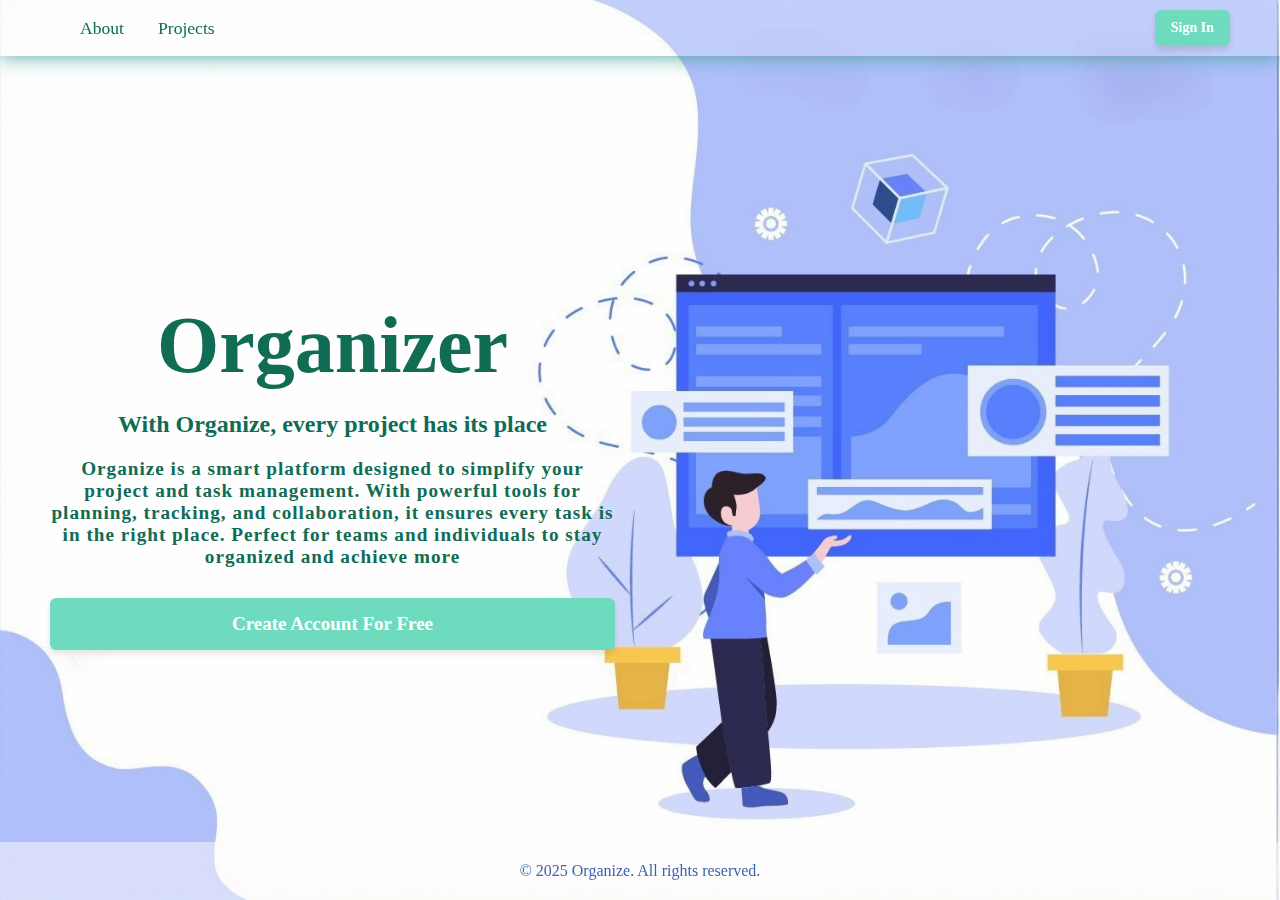
<file: index.html>
<!DOCTYPE html>
<html lang="en">
  <head>
    <link rel="preconnect" href="https://fonts.googleapis.com" />
    <link rel="preconnect" href="https://fonts.gstatic.com" crossorigin />
    <link
      href="https://fonts.googleapis.com/css2?family=Noto+Serif:ital,wght@0,100..900;1,100..900&display=swap"
      rel="stylesheet"
    />
    <link rel="stylesheet" href="style.css" />
    <link rel="icon" href="icon.png" type="image/x-icon" />
    <meta charset="UTF-8" />
    <meta name="viewport" content="width=device-width, initial-scale=1.0" />
    <title>Organizer</title>
  </head>
  <body>
    <!-- 1 -->
    <header>
      <nav class="navigation">
        <a href="index.html">About</a>

        <a href="LogIn.html">Projects</a>
      </nav>

      <a href="LogIn.html" class="button" id="SignButton">Sign In</a>
    </header>

    <section class="main">
      <div class="content-container">
        <div class="text-section">
          <h1>Organizer</h1>

          <h2>With Organize, every project has its place</h2>

          <p>
            Organize is a smart platform designed to simplify your project and
            task management. With powerful tools for planning, tracking, and
            collaboration, it ensures every task is in the right place. Perfect
            for teams and individuals to stay organized and achieve more
          </p>

          <a href="creatAccount.html" class="main-btn">
            Create Account For Free</a
          >
        </div>
        <div class="image-section">

        </div>
      </div>
    </section>

    <footer class="footer">
      <p>© 2025 Organize. All rights reserved.</p>
    </footer>

    <script src="main.js"></script>
  </body>
</html>
</file>
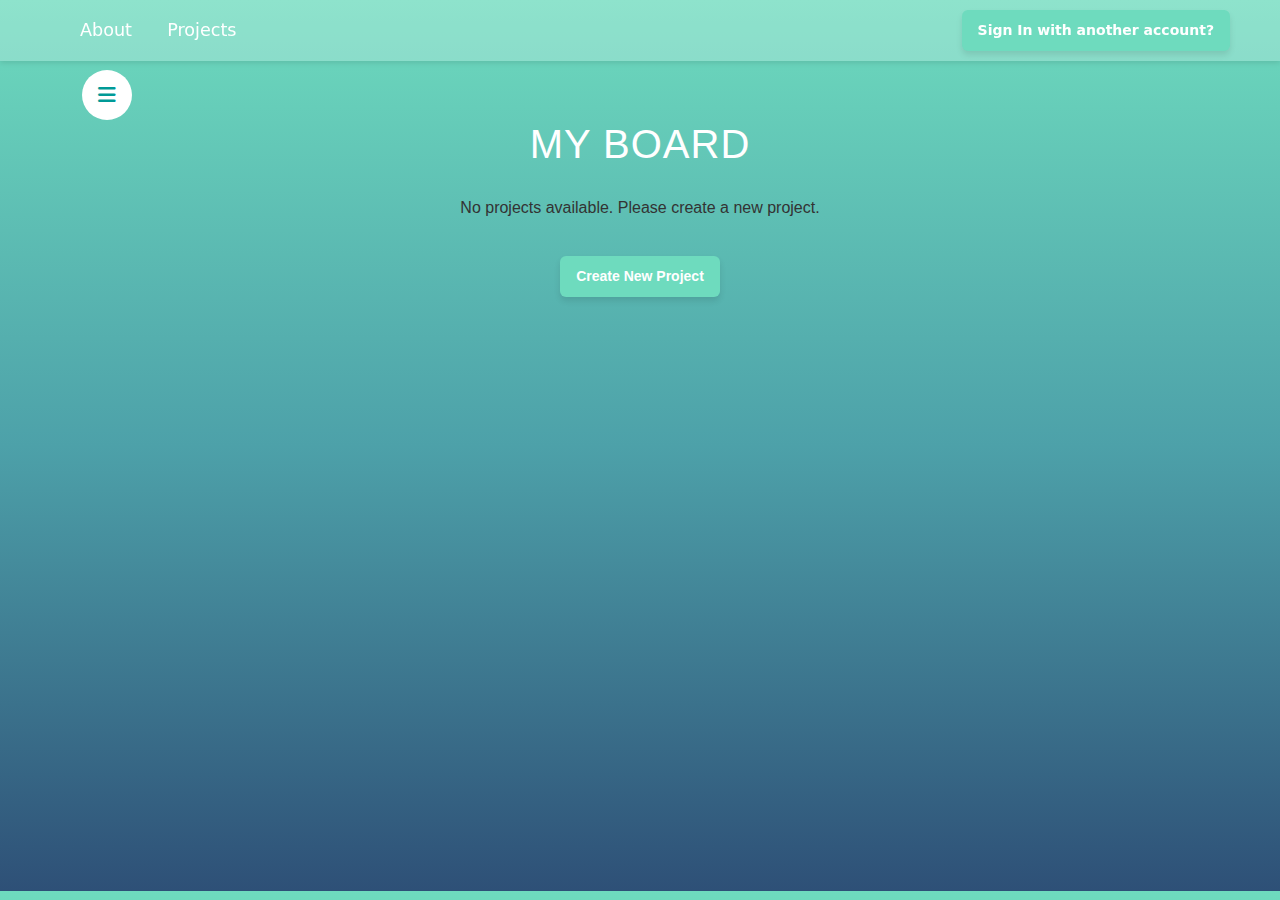
<file: cards.html>
<!DOCTYPE html>
<html lang="en">
  <head>
    <meta charset="UTF-8" />
    <meta name="viewport" content="width=device-width, initial-scale=1.0" />
    <title>Organizer</title>
    <link rel="stylesheet" href="cards.css" />
    <link rel="icon" href="cards.css" type="image/x-icon" />
    <link
      rel="stylesheet"
      href="https://cdnjs.cloudflare.com/ajax/libs/font-awesome/6.7.2/css/all.min.css"
      integrity="sha512-Evv84Mr4kqVGRNSgIGL/F/aIDqQb7xQ2vcrdIwxfjThSH8CSR7PBEakCr51Ck+w+/U6swU2Im1vVX0SVk9ABhg=="
      crossorigin="anonymous"
      referrerpolicy="no-referrer"
    />
    <link
      href="https://cdn.jsdelivr.net/npm/bootstrap@5.3.0/dist/css/bootstrap.min.css"
      rel="stylesheet"
      crossorigin="anonymous"
    />
  </head>
  <body>
    <header>
      <nav class="navigation">
        <a href="index.html">About</a>

        <a href="#project">Projects</a>
      </nav>

      <a href="LogIn.html" class="button" id="SignButton"
        >Sign In with another account?</a
      >
    </header>
    <div class="container">
      <button
        class="sideBarBtn"
        type="button"
        data-bs-toggle="offcanvas"
        data-bs-target="#offcanvasExample"
        aria-controls="offcanvasExample"
      >
        <i class="fa-solid fa-bars"></i>
      </button>
    </div>
    <div
      class="offcanvas offcanvas-start"
      tabindex="-1"
      id="offcanvasExample"
      aria-labelledby="offcanvasExampleLabel"
      style="background-color: #00515a85"
    >
      <div class="offcanvas-header">
        <h5 class="offcanvas-title" id="offcanvasExampleLabel">
          <div class="user-details">
            <h2 class="username" id="userNameDisplay">Username</h2>
          </div>
        </h5>
        <button
          type="button"
          class="btn-close"
          data-bs-dismiss="offcanvas"
          aria-label="Close"
        ></button>
      </div>
      <div class="offcanvas-body">
        <div class="profile">
          <div class="avatar">😊</div>
          <div class="user-details">
            <p
              class="email"
              style="color: white; font-size: larger"
              id="emailDisplay"
            >
              example@gmail.com
            </p>
          </div>
        </div>
        <nav>
          <ul class="menu">
            <li>
              <a href="index.html" class="active"
                ><span>🏠</span> Home</a
              >
            </li>
            <li>
              <a href="#"><span>📂</span> Projects</a>
            </li>
            <li>
              <a href="#"><span>🛠️</span> Services</a>
            </li>
          </ul>
        </nav>
        <a href="LogIn.html" class="logout">🔓 Log out</a>
      </div>
    </div>

    <div class="theMainContent">
      <h1>MY BOARD</h1>
      <div id="projectContainer" class="project-container"></div>
      <button class="button" onclick="showCreateProjectModal()">
        Create New Project
      </button>

      <div class="modal-overlay" id="createEditProjectModal">
        <div class="modal-content">
          <h2 id="modalTitle">Create Project</h2>
          <label>Project Title:</label>
          <input
            type="text"
            id="projectTitle"
            placeholder="Enter project title"
            required
          />
          <label>Project Description:</label>
          <textarea
            id="projectDescription"
            placeholder="Enter project description"
          ></textarea>
          <label>Project Progress (%):</label>
          <input
            type="number"
            id="projectProgress"
            value="0"
            min="0"
            max="100"
            step="1"
          />
          <button id="modalButton" onclick="saveProject()">Save Project</button>
          <button
            class="modal-close-btn"
            onclick="closeModal('createEditProjectModal')"
          >
            Close
          </button>
        </div>
      </div>
      <div class="modal-overlay" id="createEditTaskModal">
        <div class="modal-content">
          <h2 id="taskModalTitle">Create Task</h2>
          <label>Task Title:</label>
          <input
            type="text"
            id="taskTitle"
            placeholder="Enter task title"
            required
          />
          <label>Task Description:</label>
          <textarea
            id="taskDescription"
            placeholder="Enter task description"
          ></textarea>
          <label>Assign To:</label>
          <input
            type="text"
            id="taskAssignee"
            placeholder="Enter assignee name"
          />
          <label>Task Deadline:</label>
          <input type="date" id="taskDeadline" />
          <label>Status:</label>
          <select id="taskStatus" class="task-status">
            <option value="To-Do">To-Do</option>
            <option value="In Progress">In Progress</option>
            <option value="Completed">Completed</option>
          </select>
          <div class="task-actions">
            <button id="taskModalButton" onclick="saveTask()">Save Task</button>
            <button
              class="modal-close-btn"
              onclick="closeModal('createEditTaskModal')"
            >
              Close
            </button>
          </div>
        </div>
      </div>
      <script
        src="https://cdn.jsdelivr.net/npm/bootstrap@5.3.0/dist/js/bootstrap.bundle.min.js"
        crossorigin="anonymous"
      ></script>
      <script src="cards.js"></script>
    </div>
  </body>
</html>
</file>
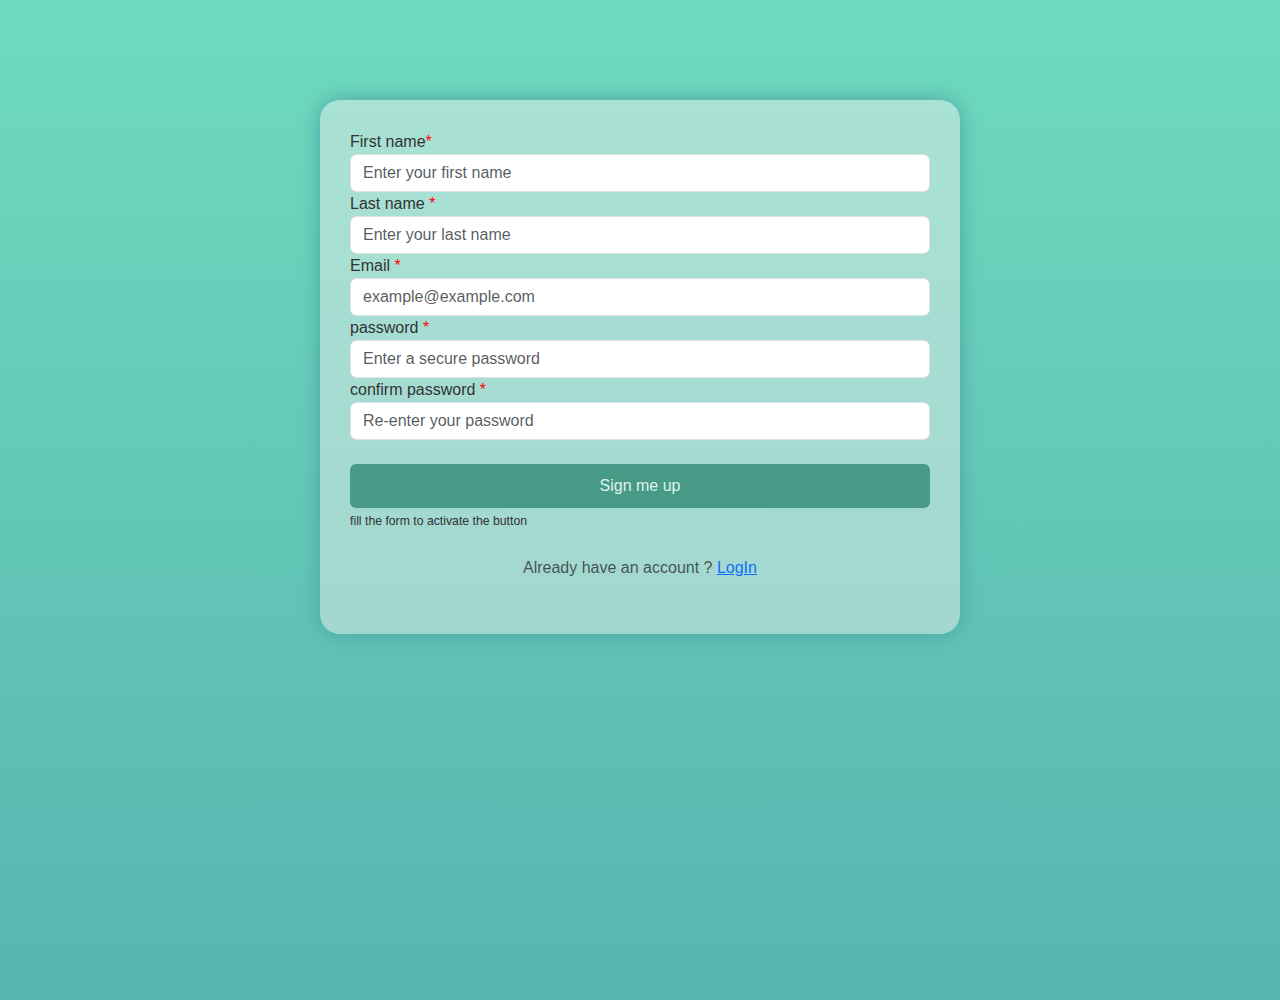
<file: creatAccount.html>
<!DOCTYPE html>
<html lang="en">
  <head>
    <meta charset="UTF-8" />
    <meta name="author" content="mohammad" />
    <meta name="viewport" content="width=device-width, initial-scale=1.0" />
    <link rel="icon" href="/SignIn/img/icon.png" type="image/x-icon" />
    <meta name="description" content="_____" />
    <link
      rel="stylesheet"
      href="https://cdnjs.cloudflare.com/ajax/libs/font-awesome/6.7.2/css/all.min.css"
      integrity="sha512-Evv84Mr4kqVGRNSgIGL/F/aIDqQb7xQ2vcrdIwxfjThSH8CSR7PBEakCr51Ck+w+/U6swU2Im1vVX0SVk9ABhg=="
      crossorigin="anonymous"
      referrerpolicy="no-referrer"
    />
    <link rel="preconnect" href="https://fonts.googleapis.com" />
    <link rel="preconnect" href="https://fonts.gstatic.com" crossorigin />
    <link
      href="https://fonts.googleapis.com/css2?family=Big+Shoulders+Display:wght@100..900&family=DM+Sans:ital,opsz,wght@0,9..40,100..1000;1,9..40,100..1000&family=Edu+AU+VIC+WA+NT+Pre:wght@400..700&family=Lexend+Deca:wght@100..900&family=Nunito:ital,wght@0,200..1000;1,200..1000&family=Playwrite+MX+Guides&family=Roboto+Slab:wght@100..900&family=Roboto:ital,wght@0,100;0,300;0,400;0,500;0,700;0,900;1,100;1,300;1,400;1,500;1,700;1,900&display=swap"
      rel="stylesheet"
    />
    <link
      href="https://cdn.jsdelivr.net/npm/bootstrap@5.3.3/dist/css/bootstrap.min.css"
      rel="stylesheet"
      integrity="sha384-QWTKZyjpPEjISv5WaRU9OFeRpok6YctnYmDr5pNlyT2bRjXh0JMhjY6hW+ALEwIH"
      crossorigin="anonymous"
    />
    <title>Organizer - SignUp</title>
    <link rel="stylesheet" href="creatAccount.css" />
  </head>
  <body>
    <form>
      <div class="form-group">
        <span class="text">First name<span class="star">*</span></span>
        <input
          type="text"
          aria-label="First name"
          class="form-control"
          placeholder="Enter your first name"
          id="Fname"
        />
        <div class="error"></div>
        <span class="text">Last name <span class="star">*</span></span>
        <input
          type="text"
          aria-label="Last name"
          class="form-control"
          placeholder="Enter your last name"
          id="Lname"
        />
        <div class="error"></div>
        <label for="exampleInputEmail1"
          >Email <span class="star">*</span></label
        >
        <input
          type="text"
          class="form-control"
          id="email"
          placeholder="example@example.com"
        />
        <div class="error"></div>

        <label for="exampleInputEmail1"
          >password <span class="star">*</span></label
        >
        <input
          type="password"
          class="form-control"
          id="password"
          placeholder="Enter a secure password"
        />
        <div class="error"></div>
        <label for="exampleInputEmail1"
          >confirm password <span class="star">*</span></label
        >
        <input
          type="password"
          class="form-control"
          id="passwordCon"
          placeholder="Re-enter your password"
        />
        <div class="error"></div>
      </div>
      <br />

      <button type="submit" class="btn btn-primary" id="btn">Sign me up</button>
      <span
        ><small
          ><small>fill the form to activate the button</small></small
        ></span
      >
      <div class="m-4 text-center">
        <p class="text-muted">
          Already have an account ?
          <a href="LogIn.html">LogIn</a>
        </p>
      </div>
    </form>
    <script src="creatAccount.js"></script>
  </body>
</html>
</file>
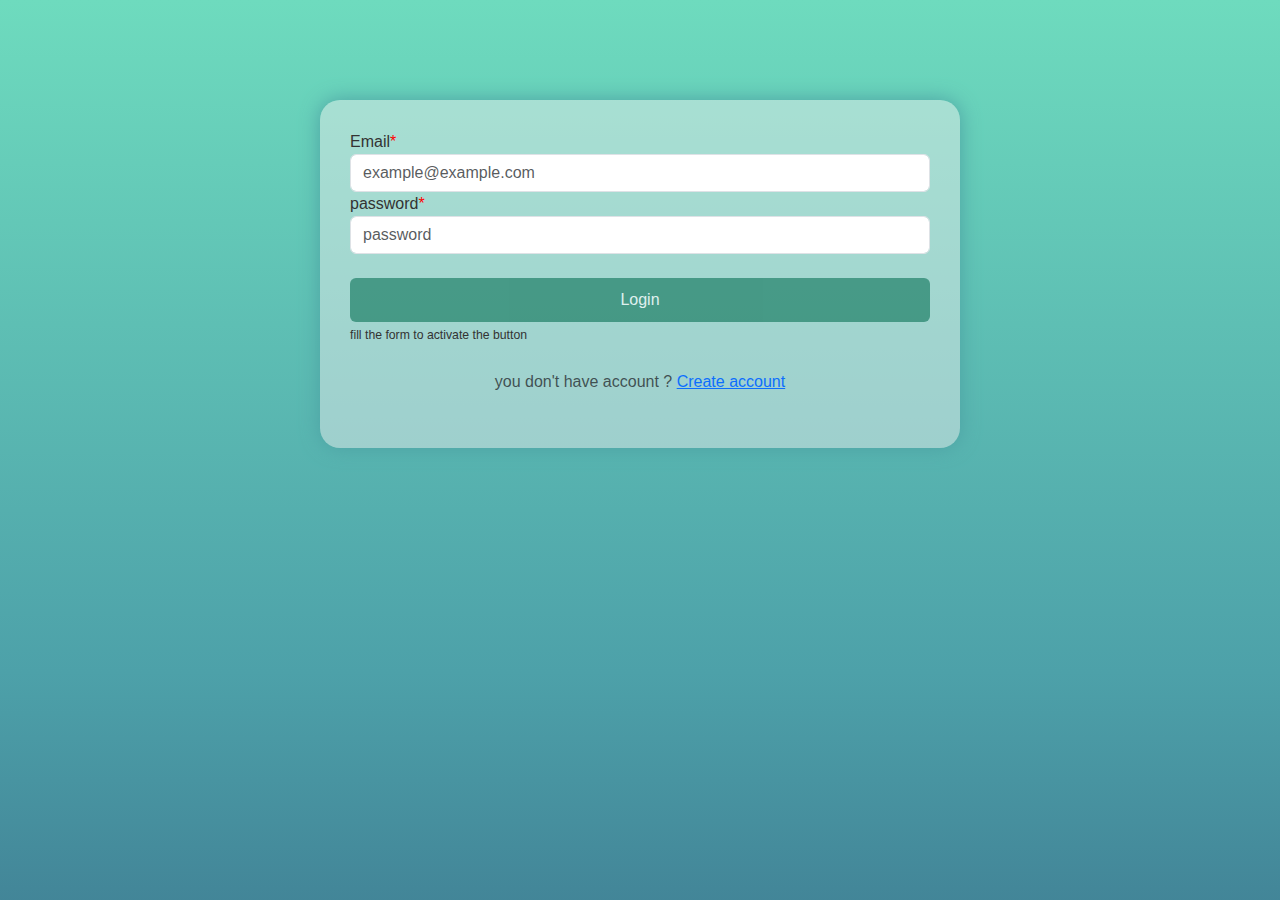
<file: LogIn.html>
<!DOCTYPE html>
<html lang="en">
  <head>
    <meta charset="UTF-8" />
    <meta name="author" content="mohammad" />
    <meta name="viewport" content="width=device-width, initial-scale=1.0" />
    <link rel="icon" href="icon.png" type="image/x-icon" />
    <meta name="description" content="_____" />
    <link
      rel="stylesheet"
      href="https://cdnjs.cloudflare.com/ajax/libs/font-awesome/6.7.2/css/all.min.css"
      integrity="sha512-Evv84Mr4kqVGRNSgIGL/F/aIDqQb7xQ2vcrdIwxfjThSH8CSR7PBEakCr51Ck+w+/U6swU2Im1vVX0SVk9ABhg=="
      crossorigin="anonymous"
      referrerpolicy="no-referrer"
    />
    <link rel="preconnect" href="https://fonts.googleapis.com" />
    <link rel="preconnect" href="https://fonts.gstatic.com" crossorigin />
    <link
      href="https://fonts.googleapis.com/css2?family=Big+Shoulders+Display:wght@100..900&family=DM+Sans:ital,opsz,wght@0,9..40,100..1000;1,9..40,100..1000&family=Edu+AU+VIC+WA+NT+Pre:wght@400..700&family=Lexend+Deca:wght@100..900&family=Nunito:ital,wght@0,200..1000;1,200..1000&family=Playwrite+MX+Guides&family=Roboto+Slab:wght@100..900&family=Roboto:ital,wght@0,100;0,300;0,400;0,500;0,700;0,900;1,100;1,300;1,400;1,500;1,700;1,900&display=swap"
      rel="stylesheet"
    />
    <link
      href="https://cdn.jsdelivr.net/npm/bootstrap@5.3.3/dist/css/bootstrap.min.css"
      rel="stylesheet"
      integrity="sha384-QWTKZyjpPEjISv5WaRU9OFeRpok6YctnYmDr5pNlyT2bRjXh0JMhjY6hW+ALEwIH"
      crossorigin="anonymous"
    />
    <title>Organizer - Login</title>
    <link rel="stylesheet" href="Login.css" />
  </head>
  <body>
    <form>
      <div class="form-group">
        <label for="exampleInputEmail1">Email</label><span class="star">*</span>
        <input
          type="text"
          class="form-control"
          id="email"
          placeholder="example@example.com"
        />
        <div class="error"></div>

        <label for="exampleInputEmail1">password</label
        ><span class="star">*</span>
        <input
          type="password"
          class="form-control"
          id="password"
          placeholder="password"
        />
        <div class="error"></div>
      </div>
      <br />
      <div>
        <button type="submit" class="btn" id="btn" disabled>Login</button>
        <br />
        <span
          ><small
            ><small style="text-align: center;">fill the form to activate the button</small></small
          ></span
        >
      </div>
      <div class="m-4 text-center">
        <p class="text-muted">
          you don't have account ?
          <a href="creatAccount.html">Create account</a>
        </p>
      </div>
    </form>
    <script src="LogIn.js"></script>
  </body>
</html>
</file>
<file: style.css>
* {
  font-family: "Poppins", serif;
  margin: 0;
  padding: 0;
  box-sizing: border-box;
  scroll-behavior: smooth;
}

header {
  color: #f00000;
  background-color: rgba(255, 253, 253, 0.224);
  box-shadow: 0px 0px 20px #4ca1a3;
  width: 100%;
  position: fixed;
  z-index: 999;
  display: flex;
  justify-content: space-between;
  align-items: center;
  padding: 10px 50px;
}

.logo img {
  width: 100px;
  height: auto;
}

.navigation a {
  color: #106c53;
  text-decoration: none;
  font-size: 1.1em;
  font-weight: 500;
  padding-left: 30px;
  transition: color 2s;
}

.button {
  background-color: #6edbbe;
  color: white;
  border: none;
  border-radius: 6px;
  padding: 10px 16px;
  cursor: pointer;
  font-size: 14px;
  font-weight: bold;
  transition: background-color 0.3s ease, transform 0.2s ease;
  box-shadow: 0 4px 6px rgba(0, 0, 0, 0.1);
  text-decoration: none;
}

.button:hover {
  background-color: #74ed45;
  transform: translateY(-2px);
}
.main-btn {
  background-color: #6edbbe;
  color: white;
  border: none;
  border-radius: 6px;
  padding: 15px;
  cursor: pointer;

  font-size: 19px;
  font-weight: bold;
  transition: background-color 0.3s ease, transform 0.2s ease;
  box-shadow: 0 4px 6px rgba(0, 0, 0, 0.1);
  text-decoration: none;
}

.main-btn:hover {
  background-color: #74ed45;
  transform: translateY(-2px);
}

.footer {
  background-color: rgba(255, 250, 250, 0.498);
  color: rgb(56, 100, 172);
  text-align: center;
  padding: 20px 0;
  position: fixed;
  bottom: 0;
  width: 100%;
}

.main {
  width: 100%;
  min-height: 100vh;
  display: grid;
  align-items: center;
  background: url("background.jpg")
    no-repeat;
  background-size: cover;
  background-position: center;
  background-attachment: fixed;
}
.content-container {
  display: grid;
  grid-template-columns: repeat(2, 1fr);
  align-items: center;
  justify-content: space-between;
  gap: 50px;
  padding: 100px 50px;
  text-align: center;
  margin-left: auto;
}

.text-section {
  display: grid;
  justify-content: center;
  grid-column: 1;
  max-width: 100%;
  color: whitesmoke;
}

.text-section h2 {
  color: #106c53;
  font-size: 1.5em;
  margin-bottom: 20px;
}

.text-section h1 {
  color: #106c53;
  font-size: 5em;
  margin-bottom: 20px;
}

.text-section p {
  color: #106c53;
  font-size: 1.2em;
  font-weight: 800;
  letter-spacing: 1px;
  margin-bottom: 30px;
}

.image-section {
  grid-row: 1;
  grid-column: 1;
  max-width: 100%;
}

.image-section img {
  width: 100%;
  height: auto;
  border-radius: 10px;
}

@media screen and (max-width: 768px) {
  header {
    padding: 10px 20px;
  }

  .navigation {
    flex-direction: column;
    align-items: center;
    gap: 10px;
  }

  .text-section h2 {
    font-size: 1.8em;
  }

  .text-section h1 {
    font-size: 1.5em;
  }

  .text-section h3 {
    font-size: 1em;
  }

  .main-btn {
    font-size: 1em;
    padding: 8px 16px;
  }
}

@media screen and (max-width: 480px) {
  header {
    flex-direction: column;
    text-align: center;
  }

  .logo img {
    width: 80px;
  }

  .text-section h2 {
    font-size: 1.5em;
  }

  .text-section h1 {
    font-size: 1.3em;
  }

  .text-section h3 {
    font-size: 0.9em;
  }

  .main-btn {
    font-size: 0.9em;
    padding: 6px 12px;
  }
}
</file>
<file: cards.css>
.theMainContent {
  font-family: "Poppins", sans-serif;
  margin: 0;
  padding: 0;
  color: #333;
  display: flex;
  flex-direction: column;
  align-items: center;
  justify-content: center;
  height: fit-content;
}

.theMainContent h1 {
  color: white;
}
/* h1{
  color: white;
} */
body {
  font-family: "Poppins", sans-serif;
  margin: 0;
  padding: 0;
  color: #333;
  background-color: #2e5077;
  background-image: linear-gradient(to top, #2e5077, #4da1a9, #6edbbe);
  background-size: 100% 300%;
}

/* header {
  background-color: #2e5077;

  width: 100%;
  position: fixed;
  z-index: 999;
  display: flex;
  justify-content: space-between;
  align-items: center;
  padding: 10px 200px;
  box-shadow: 0px 0px 20px #4ca1a3;
} */
.sideBarBtn {
  margin-top: 70px;
  color: #009a97;
  background-color: white;
  border: none;
  border-radius: 50%;
  padding: 10px 16px;
  cursor: pointer;
  font-size: 20px;
  font-weight: bold;
  transition: 1s;
}
.sideBarBtn:hover {
  color: white;
  background-color: #009a97;
  transform: translateY(-2px);
}
.logo img {
  width: 100px;
  height: auto;
}

.navigation a {
  color: white;
  text-decoration: none;
  font-size: 1.1em;
  font-weight: 500;
  padding-left: 30px;
  transition: color 2s;
}

.button {
  padding: 10px 20px;
  font-size: 1em;
  background-color: #0b4a7a;
  color: white;
  text-decoration: none;
  border: none;
  border-radius: 5px;
  cursor: pointer;
  transition: background-color 0.3s ease, transform 0.2s ease;
}

header {
  color: #222;
  background-color: rgba(255, 253, 253, 0.224);
  box-shadow: 0px 0px 20px #4ca1a3;
  width: 100%;
  position: fixed;
  z-index: 999;
  display: flex;
  justify-content: space-between;
  align-items: center;
  padding: 10px 50px;
  box-shadow: 0 2px 5px rgba(0, 0, 0, 0.1);
}

.button:hover {
  background-color: #133d78;
}
/* sidebar$$$$$$$$$$$$$$$$$$$$$$$$$$$$$$$$$$$$$$$$$$$$$$$$$$$$$$$$$$444 */
.dashboard {
  display: flex;
  height: 100vh;

  background-image: linear-gradient(
    to top,
    #2e5077,
    #2e5077,
    #4da1a9,
    #6edbbe,
    #6edbbe,
    #86d4fa,
    #6edbbe,
    #4da1a9,
    #4da1a9,
    #2e5077,
    #2e5077,
    #4da1a9
  );
  background-size: 100% 1000%;
}

/*$$$$$$$$$$$$$$$$$ Sidebar $$$$$$$$$$$$$$$$$$$$$$$$$*/
.sidebar {
  width: 250px;
  color: #ffffff;
  display: flex;
  flex-direction: column;
  padding: 20px;
}

.profile {
  display: flex;
  align-items: center;
  margin-bottom: 30px;
}

.avatar {
  font-size: 40px;
  margin-right: 15px;
}

.user-details .username {
  font-size: 20px;
  font-weight: bold;
}

.user-details .email {
  font-size: 14px;
  opacity: 0.8;
}

.menu {
  list-style: none;
}

.menu li {
  margin: 15px 0;
}

.menu a {
  text-decoration: none;
  width: 100%;
  height: 40px;
  color: #ffffff;
  font-size: 16px;
  display: flex;
  align-items: center;
  transition: 0.3s;
  font-weight: bold;
}

.menu a:hover {
  color: white;
  font-weight: bold;
  background-color: #4eb297;
  width: 100%;
  border-radius: 5px;
  height: 40px;
}

.submenu {
  list-style: none;
  margin-left: 20px;
}

.logout {
  margin-top: auto;
  text-decoration: none;
  color: #e74c3c;
  font-weight: bold;
  text-align: center;
  transition: 0.3s;
}

.logout:hover {
  color: #c0392b;
}
h2.username {
  color: #6edbbe;
}
/* Responsive Design */
@media (max-width: 768px) {
  .dashboard {
    flex-direction: column;
  }

  .sidebar {
    width: 100%;
    text-align: center;
  }

  .main-content {
    padding: 10px;
  }
}
/* $$$$$$$$$$$$$$$$$$$$$$$$$$main$$$$$$$$$$$$$$$$$$$$$$$$$$$$$$$$ */
h1 {
  text-align: center;
  margin: 20px 0;
  font-size: 28px;
  color: #222;
  letter-spacing: 1px;
}

/* Project Cards */
.project-container {
  display: flex;
  flex-wrap: wrap;
  gap: 20px;
  justify-content: center;
  padding: 20px;
  width: fit-content;
}

.project {
  background: linear-gradient(145deg, #ffffff, #dbdbdb);
  border-radius: 12px;
  box-shadow: 0 4px 8px rgba(0, 0, 0, 0.1),
    inset 0 1px 2px rgba(255, 255, 255, 0.5);
  padding: 20px;
  width: 280px;
  display: flex;
  flex-direction: column;
  gap: 10px;
  transition: transform 0.3s ease, box-shadow 0.3s ease;
}

.project:hover {
  transform: translateY(-10px);
  box-shadow: 0 12px 24px rgba(0, 0, 0, 0.15);
}

.project h2 {
  margin: 0 0 10px;
  font-size: 20px;
  color: #222;
}

.project p {
  margin: 5px 0;
  font-size: 14px;
  color: #555;
}

/* Progress Bar */
.progress-bar-container {
  background-color: #e6e6e6;
  border-radius: 12px;
  overflow: hidden;
  height: 12px;
  margin-top: 10px;
  position: relative;
}

.progress-bar {
  height: 100%;
  background: linear-gradient(90deg, #4caf50, #81c784);
  transition: width 0.4s ease-in-out;
  border-radius: 12px;
}

/* Buttons */
.button {
  background-color: #6edbbe;
  color: white;
  border: none;
  border-radius: 6px;
  padding: 10px 16px;
  cursor: pointer;
  font-size: 14px;
  font-weight: bold;
  transition: background-color 0.3s ease, transform 0.2s ease;
  box-shadow: 0 4px 6px rgba(0, 0, 0, 0.1);
}

.button:hover {
  background-color: #74ed45;
  transform: translateY(-2px);
}

/* Task Container */
.task-container {
  margin-top: 20px;
  padding: 15px;
  background-color: #f4f8f5;
  border-radius: 10px;
  box-shadow: 0 3px 6px rgba(0, 0, 0, 0.1);
}

.task {
  background: linear-gradient(145deg, #ffffff, #f7f7f7);
  padding: 12px;
  margin-bottom: 12px;
  border-radius: 10px;
  box-shadow: 0 2px 4px rgba(0, 0, 0, 0.1);
  transition: transform 0.3s ease, background-color 0.3s ease;
}

.task:hover {
  transform: translateY(-5px);
  background-color: #f0f0f0;
}

/* Modal */
.modal-overlay {
  display: none;
  position: fixed;
  top: 0;
  left: 0;
  width: 100%;
  height: 100%;
  background-color: rgba(0, 0, 0, 0.6);
  justify-content: center;
  align-items: center;
  z-index: 9999;
  animation: fadeIn 0.5s ease forwards;
}

.modal-content {
  background: linear-gradient(135deg, #ffffff, #f7f7f7);
  padding: 25px;
  border-radius: 12px;
  width: 400px;
  box-shadow: 0 6px 12px rgba(0, 0, 0, 0.2);
  position: relative;
  animation: slideDown 0.4s ease forwards;
}

.modal-content h2 {
  margin: 0 0 20px;
  font-size: 24px;
  color: #333;
  text-align: center;
}

.modal-content label {
  font-size: 14px;
  margin-top: 10px;
  display: block;
  color: #555;
}

.modal-content input,
.modal-content textarea,
.modal-content select {
  width: 100%;
  padding: 10px;
  margin-top: 5px;
  margin-bottom: 15px;
  border: 1px solid #ccc;
  border-radius: 6px;
  font-size: 14px;
  transition: border-color 0.3s ease, box-shadow 0.3s ease;
}

.modal-content input:focus,
.modal-content textarea:focus,
.modal-content select:focus {
  border-color: #007bff;
  box-shadow: 0 0 5px rgba(0, 123, 255, 0.5);
}

.modal-close-btn {
  background-color: #dc3545;
  color: white;
  border: none;
  border-radius: 6px;
  padding: 10px 16px;
  cursor: pointer;
  font-size: 14px;
  position: absolute;
  bottom: 20px;
  right: 20px;
  transition: background-color 0.3s ease;
}
#modalButton {
  background-color: #178d00;
  color: white;
  border: none;
  border-radius: 6px;
  padding: 10px 16px;
  cursor: pointer;
  font-size: 14px;
  align-self: center;
  bottom: 20px;
  right: 20px;
  transition: background-color 0.3s ease;
}
#taskModalButton {
  background-color: #178d00;
  color: white;
  border: none;
  border-radius: 6px;
  padding: 10px 16px;
  cursor: pointer;
  font-size: 14px;
}
.modal-close-btn:hover {
  background-color: #c82333;
}

@keyframes fadeIn {
  from {
    opacity: 0;
  }
  to {
    opacity: 1;
  }
}

@keyframes slideDown {
  from {
    transform: translateY(-50px);
  }
  to {
    transform: translateY(0);
  }
}
/* 
.notification {
  position: fixed;
  bottom: 20px;
  right: 20px;
  background-color: #4caf50;
  color: white;
  padding: 10px 20px;
  border-radius: 5px;
  font-size: 14px;
  opacity: 0.9;
  animation: fadeIn 0.5s, fadeOut 0.5s 2.5s;
}

.notification.error {
  background-color: #f44336;
}
*/
@keyframes fadeOut {
  from {
    opacity: 1;
  }
  to {
    opacity: 0;
  }
}
/* Sidebar */
/* .sidebar {
  position: fixed;
  right: 20px;
  top: 100px;
  width: 200px;
  background-color: #fff;
  border-radius: 12px;
  box-shadow: 0 4px 8px rgba(0, 0, 0, 0.1);
  padding: 20px;
}

.sidebar h2 {
  margin: 0 0 10px;
  font-size: 20px;
  color: #6edbbe;
}

.sidebar label {
  font-size: 14px;
  display: block;
  margin-top: 10px;
  color: #555;
}

.sidebar input,
.sidebar select {
  width: 100%;
  padding: 8px;
  margin-top: 5px;
  border: 1px solid #ccc;
  border-radius: 6px;
  font-size: 14px;
} */
</file>
<file: creatAccount.css>
form {
  margin-top: 100px;
  width: 50%;
  margin-left: auto;
  margin-right: auto;
  gap: 90px;
  background-color: rgba(238, 238, 238, 0.47);
  padding: 30px;
  border-radius: 20px;
  box-shadow: 0px 0px 20px #4ca1a3;
}
body {
  font-family: "Poppins", sans-serif;
  margin: 0;
  padding: 0;
  color: #333;
  background-color: #2e5077;
  background-image: linear-gradient(to top, #2e5077, #4da1a9, #6edbbe);
  background-size: 100% 300%;
  height: 100vh;
}

@keyframes waves {
  0% {
    background-position: 0% 10%;
  }
  100% {
    background-position: 100% 100%;
  }
}

.btn {
  width: 100%;
  grid-column: span 4;
}
.error {
  color: red;
  font-size: small;
}
#btn {
  grid-column: span 3;
  background-color: #15795f;
  color: white;
  border: none;
  border: 0;
  width: 100%;
  padding: 10px 0;
  text-align: center;
  font-size: 16px;
  cursor: pointer;
  transition: background-color 0.3s ease;
}
#btn:hover {
  background-color: #74ed45;
  transform: translateY(-2px);
}

#buttons {
  display: grid;
  grid-template-columns: repeat(7, 1fr);
}
.star {
  color: red;
}
.name {
  display: grid;
  gap: 10px;
  grid-template-columns: repeat(2, 1fr);
}
@media (max-width: 768px) {
  form {
    width: 90%;
    margin-top: 50px;
  }

  #btn {
    font-size: 14px;
    padding: 8px 15px;
  }

  #forBtn {
    font-size: 14px;
    width: 80%;
  }

  .name {
    grid-template-columns: 1fr;
  }
}
</file>
<file: Login.css>
form {
  margin-top: 100px;
  width: 50%;
  margin-left: auto;
  margin-right: auto;
  gap: 90px;
  background-color: rgba(238, 238, 238, 0.47);
  padding: 30px;
  border-radius: 20px;
  box-shadow: 0px 0px 20px #4ca1a3;
  box-sizing: border-box;
}
body {
  font-family: "Poppins", sans-serif;
  margin: 0;
  padding: 0;
  color: #333;
  background-color: #2e5077;
  background-image: linear-gradient(to top, #2e5077, #4da1a9, #6edbbe);
  background-size: 100% 300%;

}

@keyframes waves {
  0% {
    background-position: 0% 10%;
  }
  100% {
    background-position: 100% 100%;
  }
}

.error {
  color: red;
  font-size: small;
}
#btn {
  grid-column: span 3;
  background-color: #15795f;
  color: white;
  border: none;
  border: 0;
  width: 100%;
  padding: 10px 0;
  text-align: center;
  font-size: 16px;
  cursor: pointer;
  transition: background-color 0.3s ease;
}
#btn:hover {
  background-color: #74ed45;
  transform: translateY(-2px);
}
#buttons {
  display: grid;
  grid-template-columns: repeat(7, 1fr);
}
.star {
  color: red;
}
@media screen and (max-width: 768px) {
  form {
    width: 80%;
  }

  #forBtn {
    margin-left: 0;
  }
}
</file>
